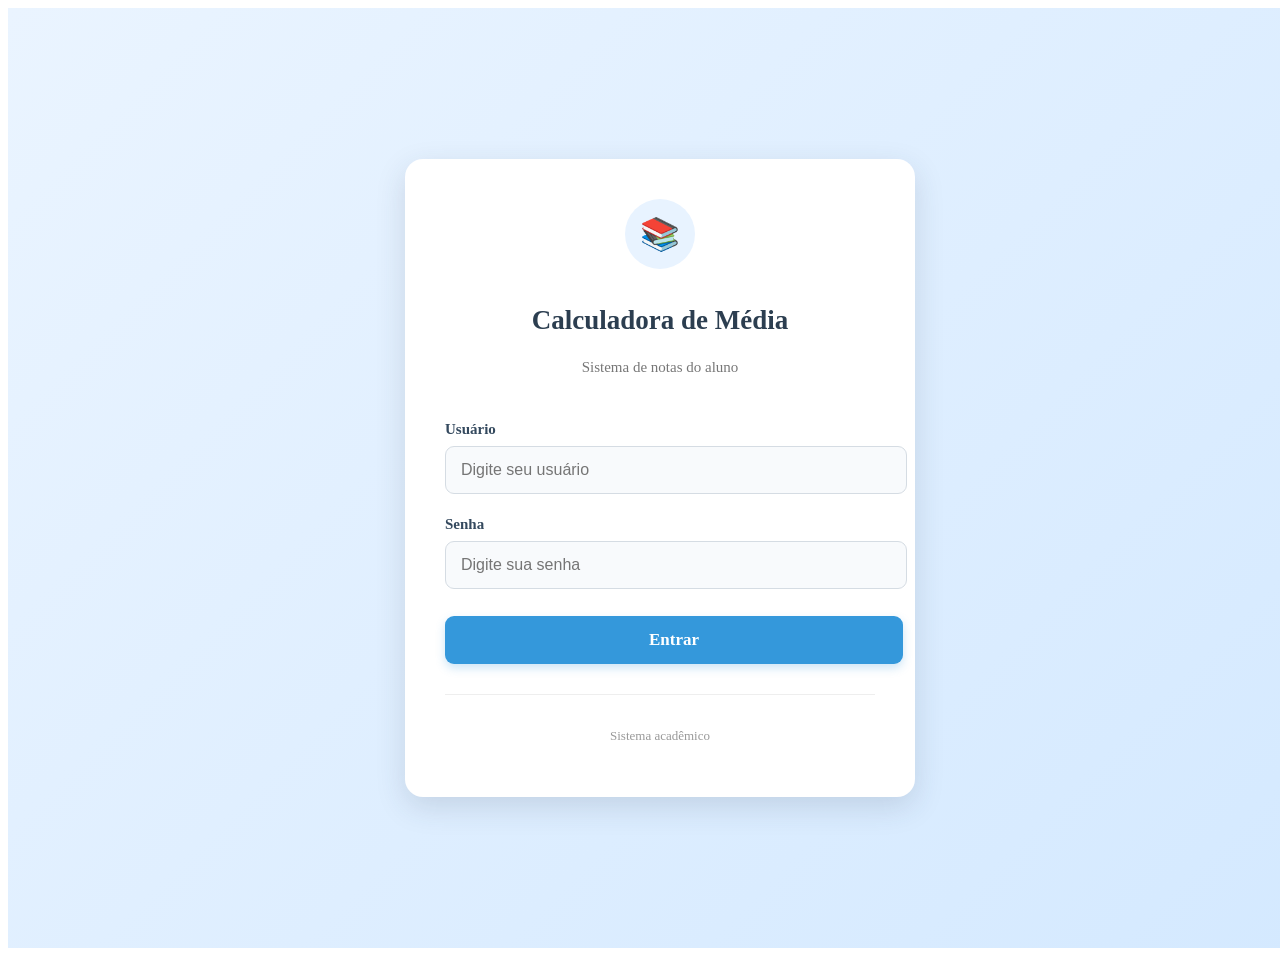
<file: index.html>
<!DOCTYPE html>
<html lang="pt-br">

<head>
    <meta charset="UTF-8">
    <meta name="viewport" content="width=device-width, initial-scale=1.0">

    <title>Login - Calculadora de Média</title>

    <link rel="stylesheet" href="./login.css">
</head>

<body>

    <div class="login-container">

        <div class="login-card">

            <div class="login-header">

                <div class="icone">📚</div>

                <h1>Calculadora de Média</h1>

                <p>
                    Sistema de notas do aluno
                </p>

            </div>

            <div class="login-form">

                <label for="usuario">Usuário</label>

                <input
                    type="text"
                    id="usuario"
                    placeholder="Digite seu usuário"
                    required
                >

                <label for="senha">Senha</label>

                <input
                    type="password"
                    id="senha"
                    placeholder="Digite sua senha"
                    required
                >

                <a href="./media.html" class="botao">
                    Entrar
                </a>

            </div>

            <div class="login-footer">

                <p>
                    Sistema acadêmico
                </p>

            </div>

        </div>

    </div>

</body>

</html>
</file>
<file: login.css>
/* ==============================
   TELA DE LOGIN
================================= */

.login-container {
    min-height: 100vh;
    width: 100%;

    display: flex;
    justify-content: center;
    align-items: center;

    padding: 20px;

    background: linear-gradient(
        135deg,
        #eaf4ff,
        #d4e9ff
    );
}


/* CARTÃO DE LOGIN */

.login-card {
    width: 100%;
    max-width: 430px;

    background: white;

    border-radius: 18px;

    padding: 40px;

    box-shadow:
        0 10px 30px rgba(44, 62, 80, 0.15);

    text-align: center;
}


/* CABEÇALHO */

.login-header {
    display: flex;
    flex-direction: column;
    align-items: center;

    margin-bottom: 30px;
}

.icone {
    width: 70px;
    height: 70px;

    margin-bottom: 18px;

    display: flex;
    justify-content: center;
    align-items: center;

    background: #e8f3ff;

    border-radius: 50%;

    font-size: 32px;
}

.login-header h1 {
    margin-bottom: 8px;

    color: #2c3e50;

    font-size: 27px;
}

.login-header p {
    color: #777;

    font-size: 15px;
}


/* FORMULÁRIO */

.login-form {
    width: 100%;

    text-align: left;
}

.login-form label {
    display: block;

    margin-bottom: 8px;

    color: #34495e;

    font-size: 15px;

    font-weight: bold;
}

.login-form input {
    width: 100%;

    padding: 14px 15px;

    margin-bottom: 22px;

    border: 1px solid #d5dce3;

    border-radius: 9px;

    background: #f8fafc;

    color: #2c3e50;

    font-size: 16px;

    transition: 0.2s;
}


/* CAMPO AO CLICAR */

.login-form input:focus {
    outline: none;

    border-color: #3498db;

    background: white;

    box-shadow:
        0 0 0 3px rgba(52, 152, 219, 0.15);
}


/* BOTÃO */

.botao {
    display: block;

    width: 100%;

    padding: 14px;

    margin-top: 5px;

    border-radius: 9px;

    background: #3498db;

    color: white;

    text-align: center;

    text-decoration: none;

    font-size: 17px;

    font-weight: bold;

    box-shadow:
        0 4px 10px rgba(52, 152, 219, 0.25);

    transition: 0.2s;
}


/* EFEITO DO BOTÃO */

.botao:hover {
    background: #2980b9;

    transform: translateY(-1px);

    box-shadow:
        0 6px 14px rgba(52, 152, 219, 0.30);
}


/* RODAPÉ */

.login-footer {
    margin-top: 30px;

    padding-top: 20px;

    border-top: 1px solid #eeeeee;

    text-align: center;
}

.login-footer p {
    color: #999;

    font-size: 13px;
}


/* RESPONSIVIDADE */

@media (max-width: 500px) {

    .login-card {
        padding: 30px 25px;
    }

    .login-header h1 {
        font-size: 23px;
    }

}
</file>
